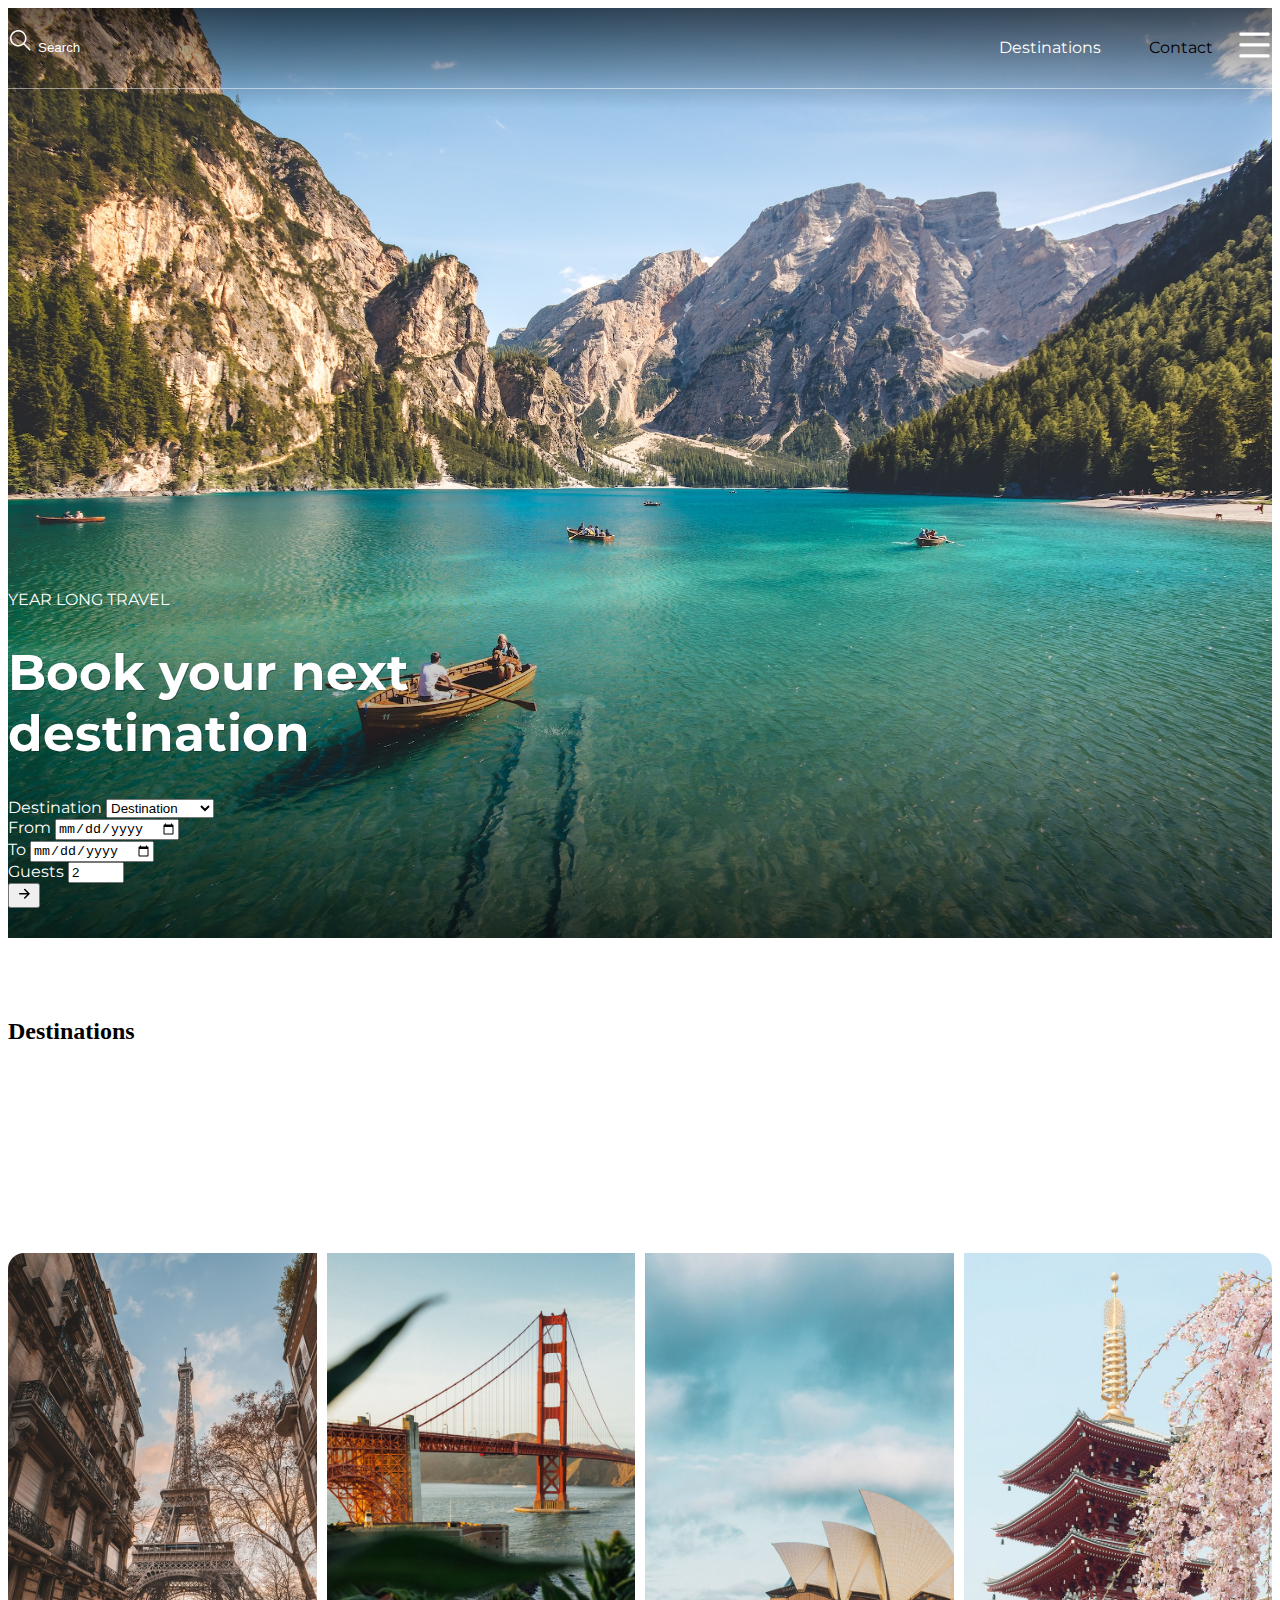
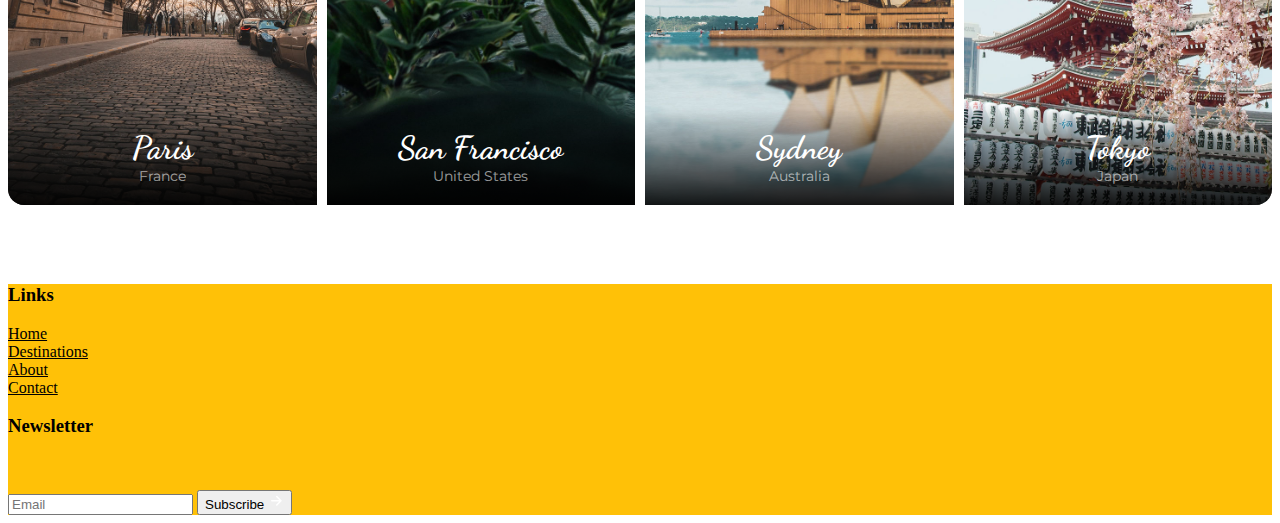
<file: index.html>
<!DOCTYPE html>
<html lang="en">

<head>
  <meta charset="utf-8">
  <meta name="viewport" content="width=device-width, initial-scale=1">
  <title>Travel agency: Homepage</title>
  <meta name="description" content="Travel agency: Homepage">
  <meta name="author" content="Vestina">
  <link href="https://fonts.googleapis.com/css?family=Dancing+Script&family=Montserrat:400,700&&display=swap"
    rel="stylesheet">
  <link href="https://cdn.jsdelivr.net/npm/bootstrap@5.2.3/dist/css/bootstrap.min.css" rel="stylesheet"
    integrity="sha384-rbsA2VBKQhggwzxH7pPCaAqO46MgnOM80zW1RWuH61DGLwZJEdK2Kadq2F9CUG65" crossorigin="anonymous">
  <link href="./css/header.css" rel="stylesheet" type="text/css">
  <link href="./css/destinations.css" rel="stylesheet" type="text/css">
  <link href="./css/footer.css" rel="stylesheet" type="text/css">
  <link href="./css/animation.css" rel="stylesheet" type="text/css">
</head>

<body>
  <header id="header">
    <div id="topbar">
      <div class="container-md wrap">
        <form class="input-group">
          <img src="./icons/search-white.svg" alt="Search">
          <input class="form-control" id="search-field" name="query" placeholder="Search" type="text">
        </form>
        <a href="index.html">
          <div id="logo">
            <img src="./icons/globe-white.svg" alt="Logo">
          </div>
        </a>
        <div id="menu">
          <nav class="d-none d-md-block">
            <a href="destinations.html">Destinations</a>
            <a href="contact-us.html" class="btn btn-light">Contact</a>
          </nav>
          <img class="menu-bars d-md-none" src="./icons/three-bars-white.svg" alt="Menu">
        </div>
      </div>
    </div>
    <div class="container-md wrap">
      <div class="badge tagline">Year long travel</div>
      <h1>
        Book your next<br>
        destination
      </h1>
      <form action="contact-success.html">
        <div class="row g-2">
          <div class="col-12 col-md-3">
            <label for="destination-select">Destination</label>
            <select id="destination-select" class="form-select" name="destination" required>
              <option value="" disabled selected>Destination</option>
              <option value="paris">Paris</option>
              <option value="tokyo">Tokyo</option>
              <option value="sydney">Sydney</option>
              <option value="san-francisco">San Francisco</option>
            </select>
          </div>
          <div class="col-6 col-md-3">
            <label for="from-select">From</label>
            <input id="from-select" class="form-control" name="from" required type="date">
          </div>
          <div class="col-6 col-md-3">
            <label for="to-select">To</label>
            <input id="to-select" class="form-control" name="to" required type="date">
          </div>
          <div class="col-12 col-md-2">
            <label for="guests-field">Guests</label>
            <input id="guests-field" class="form-control" max="10" min="1" name="guests" required type="number"
              value="2">
          </div>
          <div class="col-12 col-md-1 d-flex align-items-end">
            <button class="btn btn-warning w-100" title="Search" type="submit">
              <img src="./icons/arrow-right.svg" alt="arrow">
            </button>
          </div>
        </div>
      </form>
    </div>
  </header>
  <section id="destinations">
    <div class="container-md">
      <h2>Destinations</h2>
      <div class="row g-3">
        <p class="col-12 col-md-4">
          Discover the magic of travel! From breathtaking mountain adventures to serene beach resorts and vibrant
          cultural experiences, there's a world of wonder waiting for you. Pack your bags and embark on a journey to
          <strong>explore the world</strong>. Whether you're seeking bustling city life or peaceful countryside
          retreats, we've got the perfect destination for you.
        </p>
        <p class="col-12 col-md-4">
          Are you a culture enthusiast? Then don't miss the iconic landmarks of <em>historic cities</em> like London and
          Edinburgh. Stroll through London's lively West End, admire the grandeur of Big Ben and Buckingham Palace, or
          enjoy a play at the Globe Theatre. In Edinburgh, immerse yourself in history along the Royal Mile, marvel at
          the majestic castle, and savor delicious local cuisine at world-renowned restaurants.
        </p>
        <p class="col-12 col-md-4">
          Craving relaxation? Escape to the tranquil spas and luxurious resorts of the English countryside. Rejuvenate
          with soothing massages, unwind in natural hot springs, or simply enjoy the scenic beauty. For adventurers,
          lace up your hiking boots and explore the rugged trails along the coastal cliffs for unforgettable vistas and
          experiences.
        </p>
      </div>
      <div class="destinations">
        <div class="destination">
          <a href="destination.html">
            <img alt="Eiffel Tower, Paris" src="./images/destinations/paris.webp">
          </a>
          <div class="location">
            <strong>Paris</strong>
            <div class="country">France</div>
          </div>
        </div>
        <div class="destination">
          <img alt="Golden Gate Bridge, San Francisco" src="./images/destinations/san-francisco.webp">
          <div class="location">
            <strong>San Francisco</strong>
            <div class="country">United States</div>
          </div>
        </div>
        <div class="destination">
          <img alt="Sydney Opera House, Sydney" src="./images/destinations/sydney.webp">
          <div class="location">
            <strong>Sydney</strong>
            <div class="country">Australia</div>
          </div>
        </div>
        <div class="destination">
          <img alt="Sensō-ji, Tokyo" src="./images/destinations/tokyo.webp">
          <div class="location">
            <strong>Tokyo</strong>
            <div class="country">Japan</div>
          </div>
        </div>
      </div>
    </div>
  </section>
  <footer id="footer">
    <div class="container-md row mx-auto">
      <div class="col-12 col-md-6 py-5">
        <h3>Links</h3>
        <nav>
          <a href="index.html">Home</a>
          <a href="destinations.html">Destinations</a>
          <a href="index.html">About</a>
          <a href="contact-us.html">Contact</a>
        </nav>
      </div>
      <div class="col-12 col-md-6 py-5">
        <h3>Newsletter</h3>
        <p>
          Stay updated with the latest travel deals, destination guides, and exclusive tips to make your journeys
          unforgettable. Sign up now and let the adventure begin!
        </p>
        <form class="input-group" action="contact-success.html">
          <input class="form-control" autocomplete="on" name="email" placeholder="Email" required type="email">
          <button class="btn btn-success" type="submit">
            Subscribe
            <img src="./icons/arrow-right-white.svg" alt="Arrow">
          </button>
        </form>
      </div>
    </div>
  </footer>
</body>

</html>
</file>
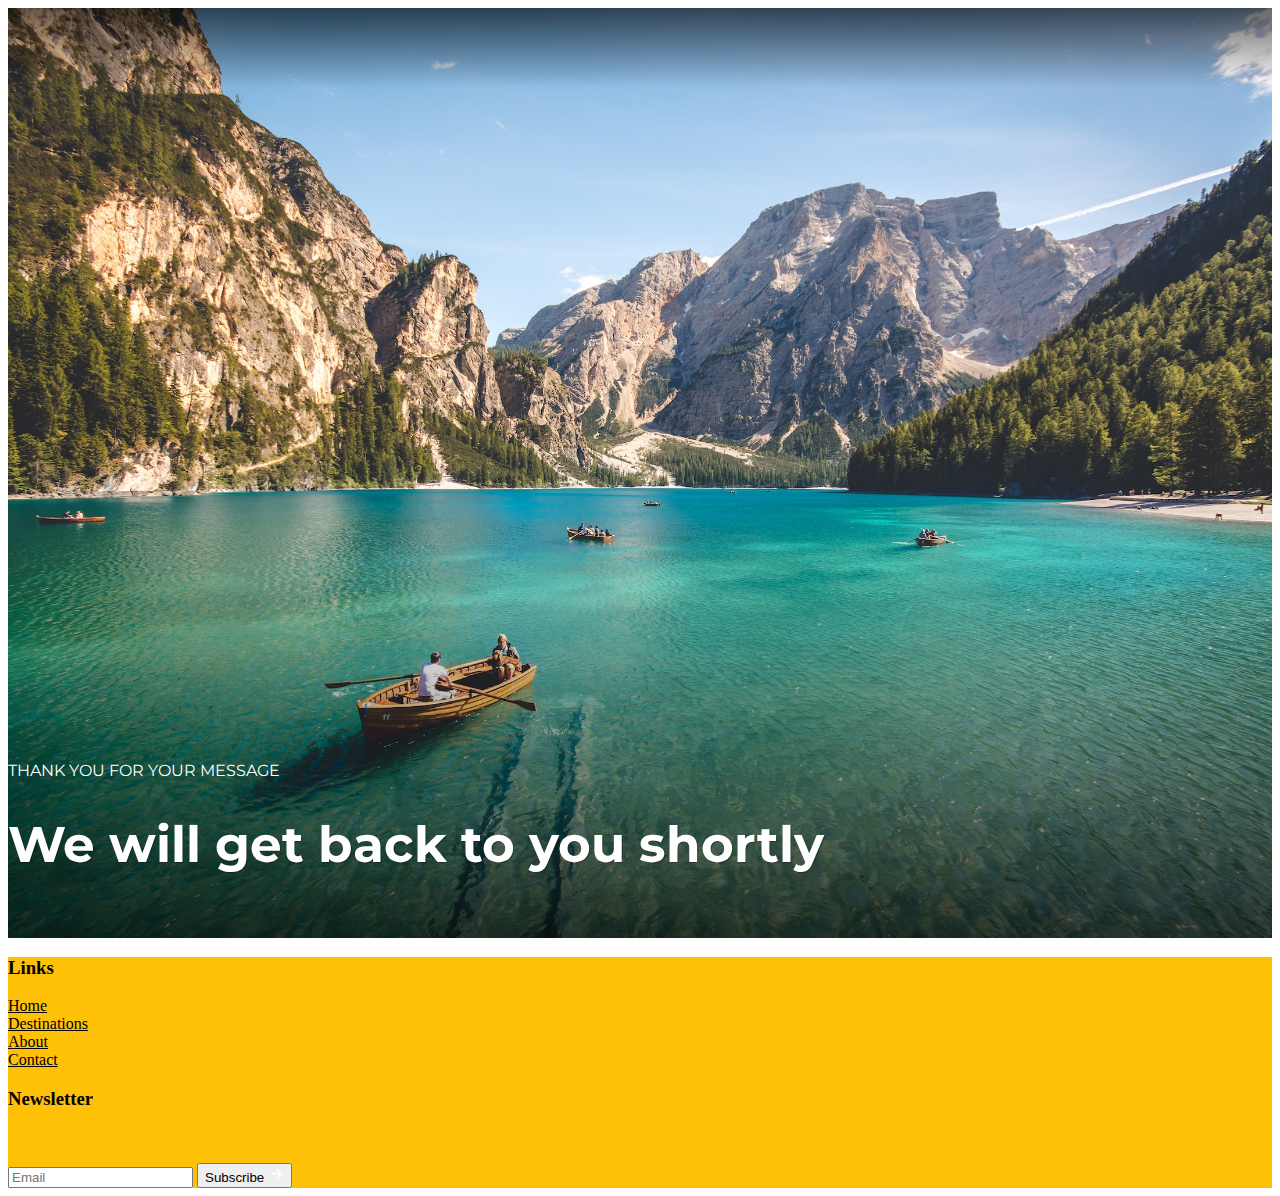
<file: contact-success.html>
<!DOCTYPE html>
<html lang="en">

<head>
  <meta charset="utf-8">
  <meta name="viewport" content="width=device-width, initial-scale=1">
  <title>Travel agency: Contact Form Success Page</title>
  <meta name="description" content="Travel agency: Contact Form Success Page">
  <meta name="author" content="Vestina">
  <link href="https://fonts.googleapis.com/css?family=Dancing+Script&family=Montserrat:400,700&&display=swap"
    rel="stylesheet">
  <link href="https://cdn.jsdelivr.net/npm/bootstrap@5.2.3/dist/css/bootstrap.min.css" rel="stylesheet"
    integrity="sha384-rbsA2VBKQhggwzxH7pPCaAqO46MgnOM80zW1RWuH61DGLwZJEdK2Kadq2F9CUG65" crossorigin="anonymous">
  <link href="./css/header.css" rel="stylesheet" type="text/css">
  <link href="./css/destinations.css" rel="stylesheet" type="text/css">
  <link href="./css/footer.css" rel="stylesheet" type="text/css">
  <link href="./css/animation.css" rel="stylesheet" type="text/css">
</head>

<body>
  <header id="header">
    <div id="topbar">
      <a href="index.html">
        <div id="logo">
          <img src="./icons/globe-white.svg" alt="Logo">
        </div>
      </a>
    </div>
    <div class="container-md wrap">
      <div class="badge tagline">Thank you for your message</div>
      <h1>
        We will get back to you shortly
      </h1>
    </div>
  </header>
  <footer id="footer">
    <div class="container-md row mx-auto">
      <div class="col-12 col-md-6 py-5">
        <h3>Links</h3>
        <nav>
          <a href="index.html">Home</a>
          <a href="destinations.html">Destinations</a>
          <a href="index.html">About</a>
          <a href="contact-us.html">Contact</a>
        </nav>
      </div>
      <div class="col-12 col-md-6 py-5">
        <h3>Newsletter</h3>
        <p>
          Stay updated with the latest travel deals, destination guides, and exclusive tips to make your journeys
          unforgettable. Sign up now and let the adventure begin!
        </p>
        <form class="input-group" action="contact-success.html">
          <input class="form-control" autocomplete="on" name="email" placeholder="Email" required type="email">
          <button class="btn btn-success" type="submit">
            Subscribe
            <img src="./icons/arrow-right-white.svg" alt="Arrow">
          </button>
        </form>
      </div>
    </div>
  </footer>
</body>

</html>
</file>
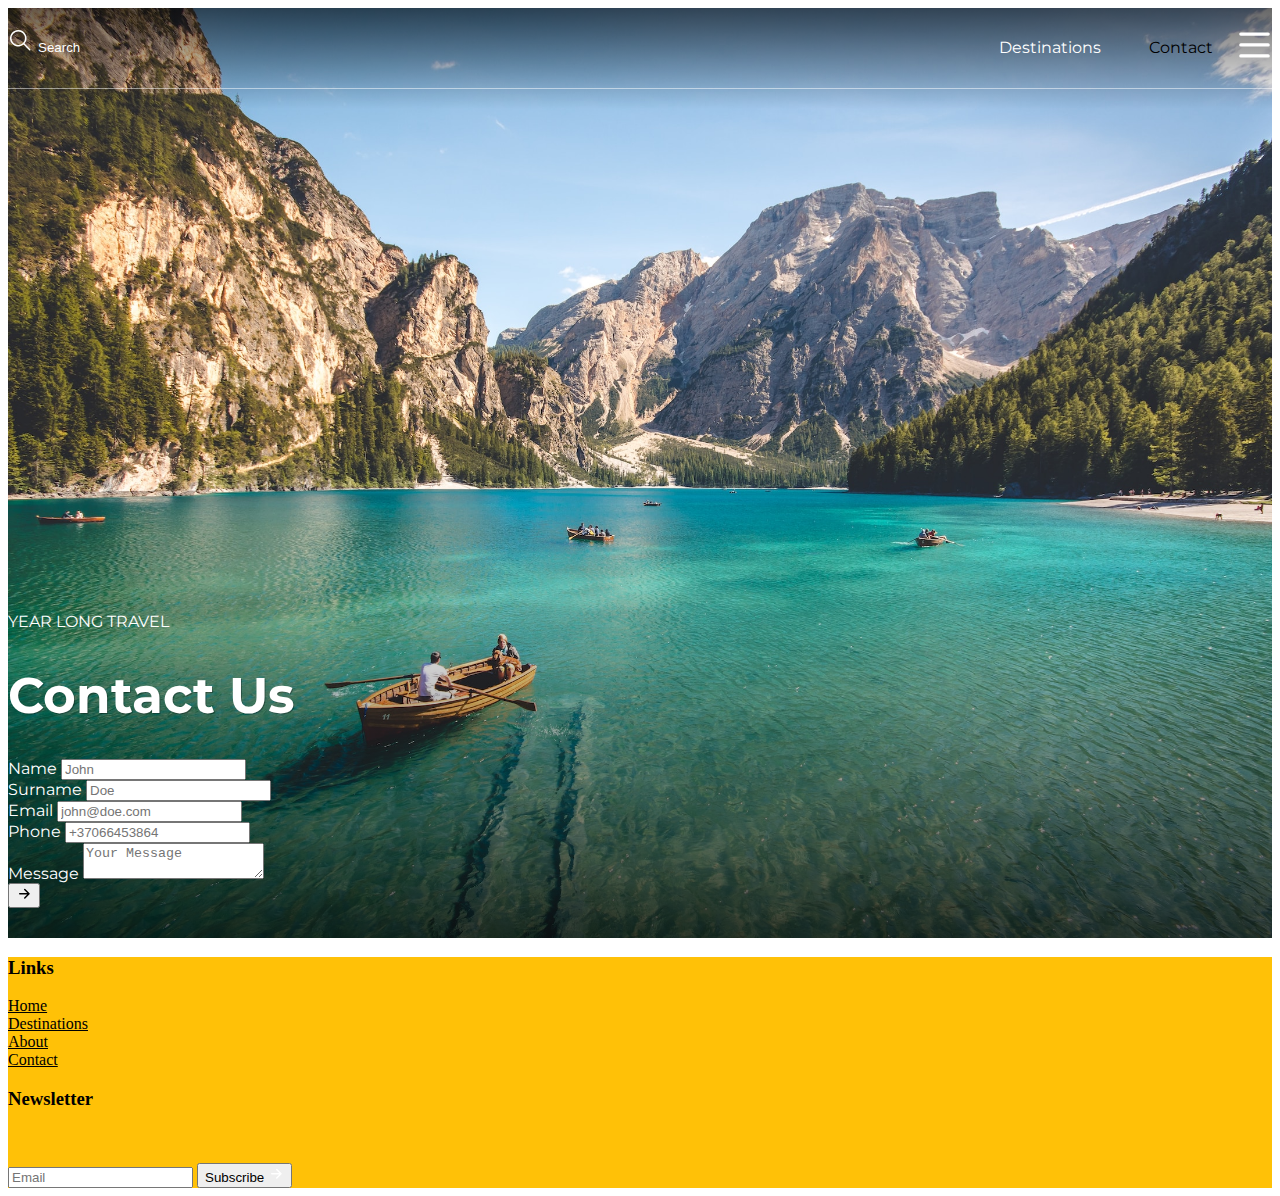
<file: contact-us.html>
<!DOCTYPE html>
<html lang="en">

<head>
  <meta charset="utf-8">
  <meta name="viewport" content="width=device-width, initial-scale=1">
  <title>Travel agency: Contact Us</title>
  <meta name="description" content="Travel agency: Contact Us">
  <meta name="author" content="Vestina">
  <link href="https://fonts.googleapis.com/css?family=Dancing+Script&family=Montserrat:400,700&&display=swap"
    rel="stylesheet">
  <link href="https://cdn.jsdelivr.net/npm/bootstrap@5.2.3/dist/css/bootstrap.min.css" rel="stylesheet"
    integrity="sha384-rbsA2VBKQhggwzxH7pPCaAqO46MgnOM80zW1RWuH61DGLwZJEdK2Kadq2F9CUG65" crossorigin="anonymous">
  <link href="./css/header.css" rel="stylesheet" type="text/css">
  <link href="./css/destinations.css" rel="stylesheet" type="text/css">
  <link href="./css/footer.css" rel="stylesheet" type="text/css">
  <link href="./css/animation.css" rel="stylesheet" type="text/css">
</head>

<body>
  <header id="header">
    <div id="topbar">
      <div class="container-md wrap">
        <form class="input-group">
          <img src="./icons/search-white.svg" alt="Search">
          <input class="form-control" id="search-field" name="query" placeholder="Search" type="text">
        </form>
        <a href="index.html">
          <div id="logo">
            <img src="./icons/globe-white.svg" alt="Logo">
          </div>
        </a>
        <div id="menu">
          <nav class="d-none d-md-block">
            <a href="destinations.html">Destinations</a>
            <a href="contact-us.html" class="btn btn-light">Contact</a>
          </nav>
          <img class="menu-bars d-md-none" src="./icons/three-bars-white.svg" alt="Menu">
        </div>
      </div>
    </div>

    <div class="container-md wrap">
      <div class="badge tagline">Year long travel</div>
      <h1>
        Contact Us
      </h1>
      <form action="contact-success.html">
        <div class="row g-2">
          <div class="col-6">
            <label for="name-field">Name</label>
            <input class="form-control" id="name-field" name="name" required type="text" placeholder="John">
          </div>
          <div class="col-6">
            <label for="surname-field">Surname</label>
            <input class="form-control" id="surname-field" name="surname" required type="text" placeholder="Doe">
          </div>
          <div class="col-6">
            <label for="email-field">Email</label>
            <input id="email-field" class="form-control" name="email" autocomplete="on" required type="email"
              placeholder="john@doe.com">
          </div>
          <div class="col-6">
            <label for="phone-field">Phone</label>
            <input class="form-control" id="phone-field" name="phone" required type="tel" pattern="\+370[0-9]{8}"
              title="Enter a valid Lithuanian phone number in the format +370XXXXXXXX"
              placeholder="+37066453864" maxlength="12">
          </div>
          <div class="col-12">
            <label for="message-field">Message</label>
            <textarea class="form-control" id="message-field" name="message" required
              placeholder="Your Message"></textarea>
          </div>
          <div class="col-12">
            <button class="btn btn-warning w-100" title="Search" type="submit">
              <img src="./icons/arrow-right.svg" alt="arrow">
            </button>
          </div>
        </div>
      </form>
    </div>

  </header>
  <footer id="footer">
    <div class="container-md row mx-auto">
      <div class="col-12 col-md-6 py-5">
        <h3>Links</h3>
        <nav>
          <a href="index.html">Home</a>
          <a href="destinations.html">Destinations</a>
          <a href="index.html">About</a>
          <a href="contact-us.html">Contact</a>
        </nav>
      </div>
      <div class="col-12 col-md-6 py-5">
        <h3>Newsletter</h3>
        <p>
          Stay updated with the latest travel deals, destination guides, and exclusive tips to make your journeys
          unforgettable. Sign up now and let the adventure begin!
        </p>
        <form class="input-group" action="contact-success.html">
          <input class="form-control" name="email" autocomplete="on" placeholder="Email" required type="email">
          <button class="btn btn-success" type="submit">
            Subscribe
            <img src="./icons/arrow-right-white.svg" alt="Arrow">
          </button>
        </form>
      </div>
    </div>
  </footer>
</body>

</html>
</file>
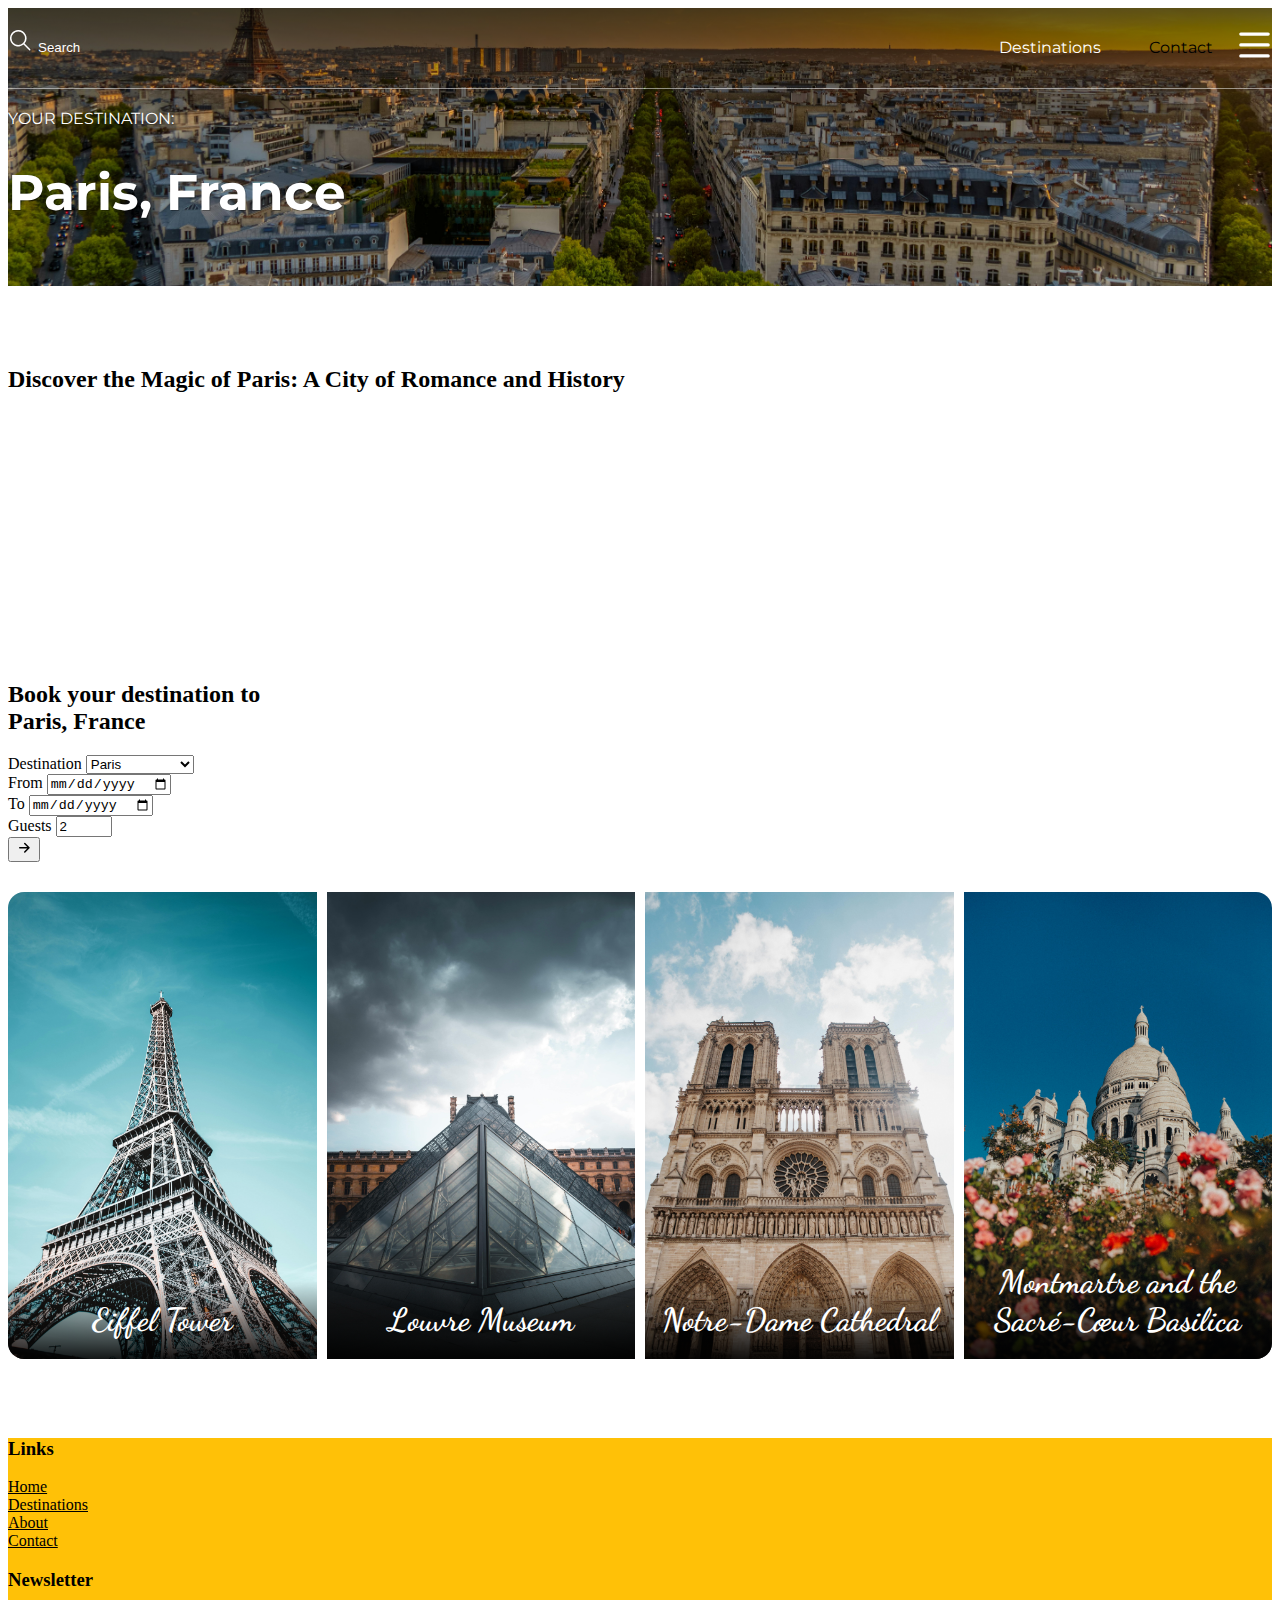
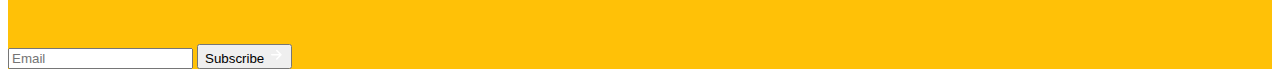
<file: destination.html>
<!DOCTYPE html>
<html lang="en">

<head>
  <meta charset="utf-8">
  <meta name="viewport" content="width=device-width, initial-scale=1">
  <title>Travel agency: Paris</title>
  <meta name="description" content="Travel agency: Paris">
  <meta name="author" content="Vestina">
  <link href="https://fonts.googleapis.com/css?family=Dancing+Script&family=Montserrat:400,700&&display=swap"
    rel="stylesheet">
  <link href="https://cdn.jsdelivr.net/npm/bootstrap@5.2.3/dist/css/bootstrap.min.css" rel="stylesheet"
    integrity="sha384-rbsA2VBKQhggwzxH7pPCaAqO46MgnOM80zW1RWuH61DGLwZJEdK2Kadq2F9CUG65" crossorigin="anonymous">
  <link href="./css/header.css" rel="stylesheet" type="text/css">
  <link href="./css/destinations.css" rel="stylesheet" type="text/css">
  <link href="./css/footer.css" rel="stylesheet" type="text/css">
  <link href="./css/animation.css" rel="stylesheet" type="text/css">
</head>

<body>
  <header id="paris">
    <div id="topbar">
      <div class="container-md wrap">
        <form class="input-group">
          <img src="./icons/search-white.svg" alt="Search">
          <input class="form-control" id="search-field" name="query" placeholder="Search" type="text">
        </form>
        <a href="index.html">
          <div id="logo">
            <img src="./icons/globe-white.svg" alt="Logo">
          </div>
        </a>
        <div id="menu">
          <nav class="d-none d-md-block">
            <a href="destinations.html">Destinations</a>
            <a href="contact-us.html" class="btn btn-light">Contact</a>
          </nav>
          <img class="menu-bars d-md-none" src="./icons/three-bars-white.svg" alt="Menu">
        </div>
      </div>
    </div>
    <div class="container-md wrap">
      <div class="badge tagline">Your Destination:</div>
      <h1>
        Paris, France
      </h1>
    </div>
  </header>
  <section id="destination">
    <div class="container-md">
      <h2>Discover the Magic of Paris: A City of Romance and History</h2>
      <div class="row g-3">
        <p class="col-12 col-md-4">
          Paris, known as "La Ville Lumière" (The City of Light), is one of the most iconic cities in the world. Its
          beauty, culture, and rich history attract millions of visitors each year. Whether you're strolling along the
          banks of the Seine River or admiring the stunning architecture of the Eiffel Tower, Paris offers an enchanting
          experience at every turn. The city is renowned for its vibrant arts scene, chic boutiques, and world-class
          museums, such as the Louvre and the Musée d'Orsay. With its romantic ambiance and timeless elegance, Paris is
          the perfect destination for travelers seeking both history and modern flair.
        </p>
        <p class="col-12 col-md-4">
          Paris is also a food lover’s dream. From its famous cafés and patisseries to Michelin-starred restaurants, the
          city boasts a culinary scene that is unparalleled. Indulge in fresh croissants and pain au chocolat at a
          quaint bakery, or savor a delicious meal of escargots, coq au vin, or crème brûlée. The city’s food culture is
          an essential part of the Parisian experience, and it’s no surprise that Paris is home to some of the best
          chefs in the world. Don’t forget to sip a glass of fine wine as you enjoy your meal, as Paris is also
          celebrated for its exquisite wine pairings and bistros that offer a taste of the city’s gastronomic heritage.
        </p>
        <p class="col-12 col-md-4">
          Paris is steeped in history, with a wealth of monuments and landmarks that have shaped the city’s past. The
          majestic Notre-Dame Cathedral, the grandeur of the Arc de Triomphe, and the opulence of the Palace of
          Versailles all speak to the city’s storied past. The Eiffel Tower, perhaps Paris' most recognizable symbol,
          offers sweeping views of the city and has become a must-see attraction for visitors. Walk through the historic
          neighborhoods of Montmartre, where artists like Picasso and Van Gogh once lived, or explore the world-famous
          Champs-Élysées. Paris seamlessly blends the old with the new, making it a place where history and modernity
          coexist in perfect harmony.
        </p>
      </div>
      <div class="mt-4">
        <h2>
          Book your destination to<br>
          Paris, France
        </h2>
        <form action="contact-success.html">
          <div class="row g-2">
            <div class="col-12 col-md-3">
              <label for="destination-select">Destination</label>
              <select id="destination-select" class="form-select" name="destination" required>
                <option value="" disabled>Destination</option>
                <option value="paris" selected>Paris</option>
                <option value="tokyo">Tokyo</option>
                <option value="sydney">Sydney</option>
                <option value="san-francisco">San Francisco</option>
              </select>
            </div>
            <div class="col-6 col-md-3">
              <label for="from-select">From</label>
              <input id="from-select" class="form-control" name="from" required type="date">
            </div>
            <div class="col-6 col-md-3">
              <label for="to-select">To</label>
              <input id="to-select" class="form-control" name="to" required type="date">
            </div>
            <div class="col-12 col-md-2">
              <label for="guests-field">Guests</label>
              <input id="guests-field" class="form-control" max="10" min="1" name="guests" required type="number"
                value="2">
            </div>
            <div class="col-12 col-md-1 d-flex align-items-end">
              <button class="btn btn-warning w-100" title="Search" type="submit">
                <img src="./icons/arrow-right.svg" alt="arrow">
              </button>
            </div>
          </div>
        </form>
      </div>
      <div class="destinations">
        <div class="destination">
          <img alt="Eiffel Tower" src="./images/paris/eifel.webp">
          <div class="location">
            <strong>Eiffel Tower</strong>
          </div>
        </div>
        <div class="destination">
          <img alt="Louvre Museum" src="./images/paris/louvre.webp">
          <div class="location">
            <strong>Louvre Museum</strong>
          </div>
        </div>
        <div class="destination">
          <img alt="Notre-Dame Cathedral" src="./images/paris/cathedral.webp">
          <div class="location">
            <strong>Notre-Dame Cathedral</strong>
          </div>
        </div>
        <div class="destination">
          <img alt="Montmartre and the Sacré-Cœur Basilica" src="./images/paris/basilica.webp">
          <div class="location">
            <strong>Montmartre and the Sacré-Cœur Basilica</strong>
          </div>
        </div>
      </div>
    </div>
  </section>
  <footer id="footer">
    <div class="container-md row mx-auto">
      <div class="col-12 col-md-6 py-5">
        <h3>Links</h3>
        <nav>
          <a href="index.html">Home</a>
          <a href="destinations.html">Destinations</a>
          <a href="index.html">About</a>
          <a href="contact-us.html">Contact</a>
        </nav>
      </div>
      <div class="col-12 col-md-6 py-5">
        <h3>Newsletter</h3>
        <p>
          Stay updated with the latest travel deals, destination guides, and exclusive tips to make your journeys
          unforgettable. Sign up now and let the adventure begin!
        </p>
        <form class="input-group" action="contact-success.html">
          <input class="form-control" autocomplete="on" name="email" placeholder="Email" required type="email">
          <button class="btn btn-success" type="submit">
            Subscribe
            <img src="./icons/arrow-right-white.svg" alt="Arrow">
          </button>
        </form>
      </div>
    </div>
  </footer>
</body>

</html>
</file>
<file: css/header.css>
#topbar {
  background: linear-gradient(to bottom,
      rgba(0, 0, 0, 0.6),
      rgba(0, 0, 0, 0));
  padding: 20px 0;
}

#topbar>.wrap {
  border-bottom: 1px solid rgba(255, 255, 255, 0.5);
  display: grid;
  grid-template-columns: 1fr 1fr 1fr;
  padding-bottom: 20px;
}

#logo {
  display: flex;
  height: 40px;
  justify-content: center;
}

#menu {
  display: flex;
  justify-content: flex-end;
}

#menu nav a {
  color: white;
  border-bottom: 1px solid transparent;
  line-height: 40px;
  text-decoration: none;
  transition: all 0.2s ease-in-out;
}

#menu nav a:not(:first-of-type) {
  margin-left: 20px;
}

#menu nav a:hover {
  border-color: white;
  color: white;
}

#menu nav a.btn {
  color: black;
  border-radius: 100px;
  border: 0;
  padding: 0 1.5rem;
}

#menu nav a.btn:hover {
  background: var(--bs-warning);
  color: white;
}

#menu .menu-bars {
  height: 2.2rem;
}

#search-field {
  background-color: transparent;
  border: none;
  color: white;
}

#search-field::placeholder {
  color: white;
}

header {
  background-image:
    linear-gradient(to bottom,
      rgba(0, 0, 0, 0) 60%,
      rgba(0, 0, 0, 0.7)),
    url('/images/header.webp');
  background-position: center;
  background-size: cover;
  color: white;


  padding-bottom: 30px;

  font-family: 'Montserrat', 'Helvetica Neue', Helvetica, Arial, sans-serif;
}

#header {
  height: 100vh;
  display: flex;
  flex-direction: column;
  justify-content: space-between;
}

#paris {
  background-image: url('/images/paris.webp');
}

header h1 {
  font-size: 50px;
  font-weight: bold;
  text-shadow: 1px 1px rgba(0, 0, 0, 0.3);
}

.tagline {
  text-transform: uppercase;
  text-align: initial;
}

@media screen and (min-width: 768px) {

  header::before {
    background: linear-gradient(to bottom,
        rgba(0, 0, 0, 0) 60%,
        rgba(0, 0, 0, 0.7));
  }
}
</file>
<file: css/destinations.css>
#destinations,
#destination {
  padding-top: 60px;
  padding-bottom: 60px;
}

#destinations .destination {
  cursor: pointer;
}

.destinations {
  display: grid;
  grid-template-columns: 1fr 1fr;
  grid-template-rows: 1fr 1fr;
  gap: 10px;
  margin-top: 30px;
}

.destination {
  border-radius: 0.5rem;
  position: relative;
  overflow: hidden;
}

.destination img {
  width: 100%;
  height: 100%;
  object-fit: cover;
  transition: transform 0.3s ease;
}

#destinations .destination:hover img {
  transform: scale(1.1);
}

.destination img {
  object-fit: cover;
  max-height: 240px;
  overflow: hidden;
  width: 100%;
}

.destination .location {
  bottom: 0;
  position: absolute;

  width: 100%;

  color: white;
  text-align: center;

  background: linear-gradient(to bottom,
      rgba(0, 0, 0, 0),
      rgba(0, 0, 0, 0.9));
  padding: 20px 0;
}

.destination .location strong {
  font-family: 'Dancing Script', cursive;
  font-size: 24px;
}

.destination .location .country {
  font-family: 'Montserrat', 'Helvetica Neue', Helvetica, Arial, sans-serif;
  font-size: 14px;
  opacity: 0.6;
}

@media screen and (min-width: 768px) {

  .destinations {
    grid-template-columns: repeat(4, 1fr);
    grid-template-rows: 1fr;
  }

  .destination {
    border-radius: 0;
  }

  .destination:first-of-type {
    border-radius: 1rem 0 0 1rem;
  }

  .destination:last-of-type {
    border-radius: 0 1rem 1rem 0;
  }

  .gallery .destination:nth-child(1) {
    border-radius: 1rem 0 0 0;
  }

  .gallery .destination:nth-child(4) {
    border-radius: 0 1rem 0 0;
  }

  .gallery .destination:nth-child(9) {
    border-radius: 0 0 0 1rem;
  }

  .gallery .destination:nth-child(12) {
    border-radius: 0 0 1rem 0;
  }

  .destination img {
    max-height: none;
  }

  .destination .location strong {
    font-size: 32px;
  }
}
</file>
<file: css/footer.css>
footer {
  background-color: #ffc107;
}

footer nav a {
  display: block;
  color: black;
}
</file>
<file: css/animation.css>
@keyframes fadeIn {
    0% {
        opacity: 0;
        transform: translateY(20px);
    }

    100% {
        opacity: 1;
        transform: translateY(0);
    }
}

p {
    opacity: 0;
    animation: fadeIn 1s ease-in-out forwards;
}

p:nth-child(1) {
    animation-delay: 0s;
}

p:nth-child(2) {
    animation-delay: 0.5s;
}

p:nth-child(3) {
    animation-delay: 1s;
}

@keyframes rotateScale {
    0% {
        transform: scale(0.8) rotate(0deg);
        opacity: 0;
    }

    50% {
        transform: scale(1.1) rotate(180deg);
        opacity: 0.5;
    }

    100% {
        transform: scale(1) rotate(360deg);
        opacity: 1;
    }
}

#logo img {
    width: 80px;
    transform-origin: center;
    animation: rotateScale 2s ease-out forwards;
    opacity: 0;
}
</file>
